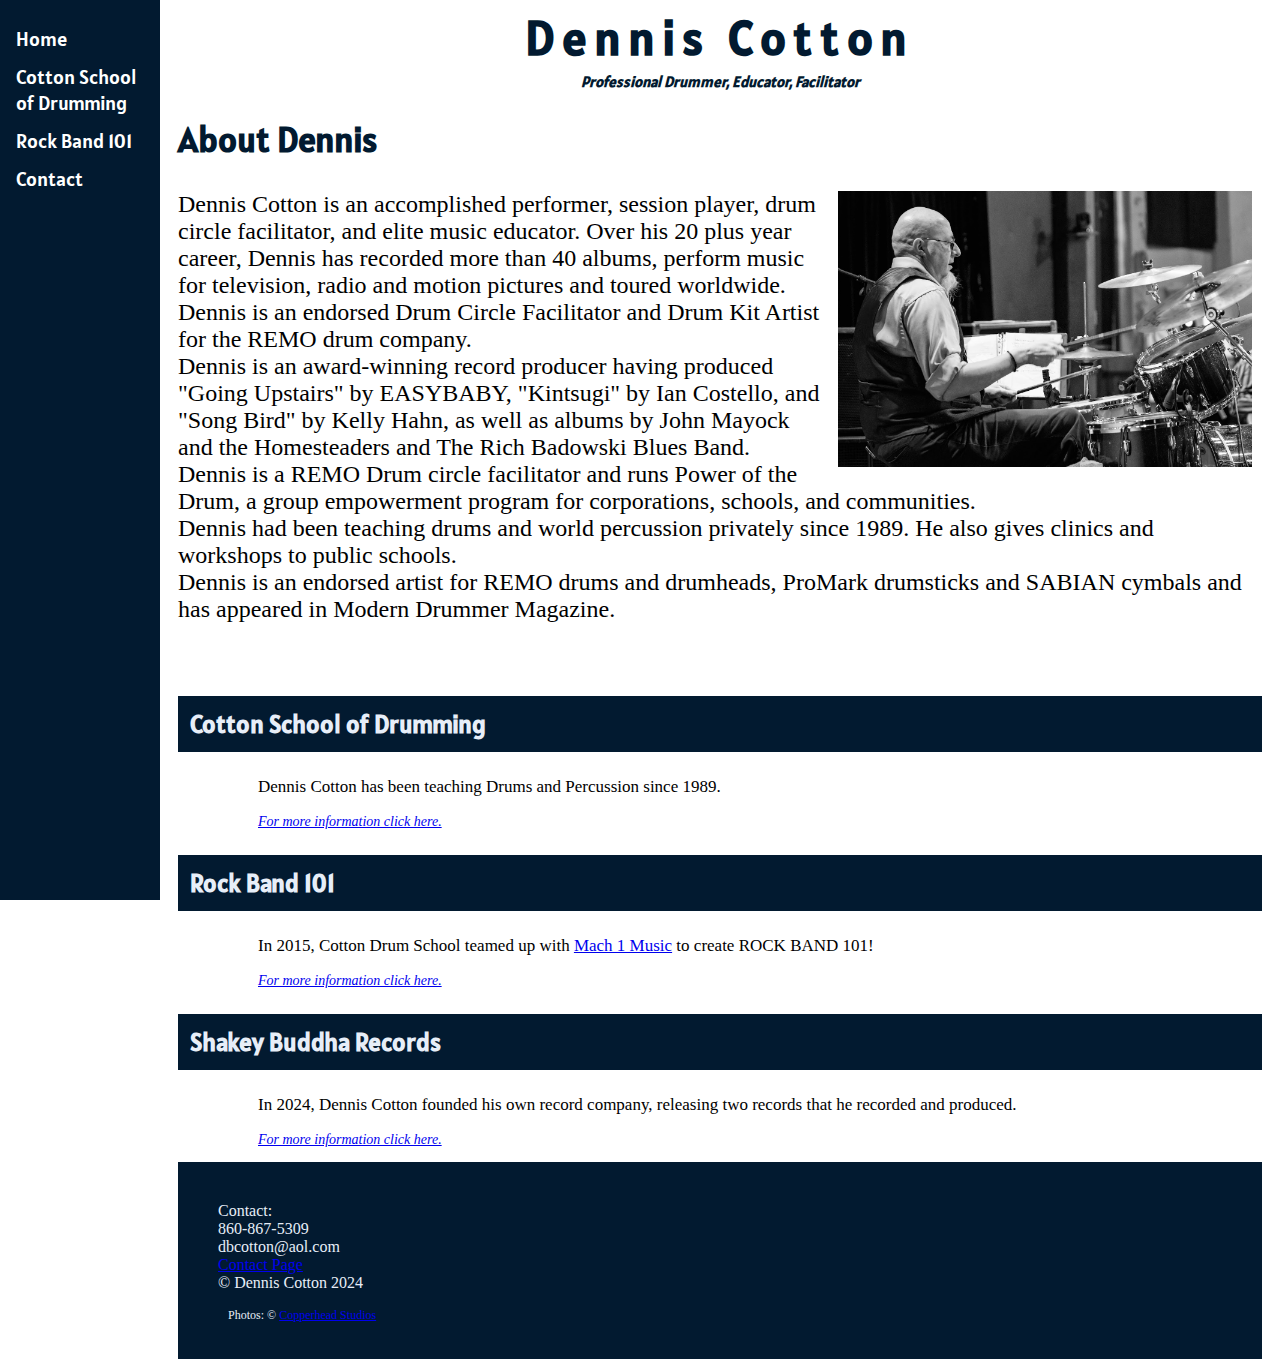
<file: index.html>
<!DOCTYPE html>
<html lang="en">
<head>
    <meta charset="UTF-8">
    <meta name="viewport" content="width=device-width, initial-scale=1.0">
    <title>Dennis Cotton</title>
    <link rel="stylesheet" href="/css/index-style.css">
    <link href='https://fonts.googleapis.com/css?family=Alatsi' rel='stylesheet'>
</head>
<body>

<!--navigation-->
<nav>
    <div class="sidenav">
        <a href="index.html">Home</a>
        <a href="cottondrumschool.html">Cotton School of Drumming</a>
        <a href="rockband101.html">Rock Band 101</a>
        <a href="contact.html">Contact</a>
      </div>
</nav>



<main>
    <header>
        <h1 class="transition">Dennis Cotton</h1>
        <h5><i>Professional Drummer, Educator, Facilitator</i></h5>
    </header>
    <section>
        <h2>About Dennis</h2>
        <p id="about"><img src="images/CTRB110924-028.jpg" style="width:40%" class="topimg" alt="Black and white picture of a bald man with a long goatee in a dress shirt and vest playing drums.">Dennis Cotton is an accomplished performer, session player, drum circle facilitator, 
            and elite music educator. Over his 20 plus year career, Dennis has recorded more than 40 albums, perform music for television, radio 
            and motion pictures and toured worldwide.   Dennis is an  endorsed Drum Circle Facilitator and Drum Kit Artist for the REMO drum company.
        <br>Dennis is an award-winning record producer having produced "Going Upstairs" by EASYBABY, "Kintsugi" by Ian Costello, and "Song Bird" by Kelly Hahn, 
        as well as albums by John Mayock and the Homesteaders and The Rich Badowski Blues Band.
        <br>Dennis is a REMO Drum circle facilitator and runs Power of the Drum, a group empowerment program for corporations, schools, and communities.
        <br>Dennis had been teaching drums and world percussion privately since 1989.
        He also gives clinics and workshops to public schools.
        <br>Dennis is an endorsed artist for REMO drums and drumheads, ProMark drumsticks and SABIAN cymbals and has appeared in Modern Drummer Magazine.
        
        </p>
    </section>
    <section class="nofloat">
        <h3>Cotton School of Drumming</h3>
        <section id="info">
            <p>Dennis Cotton has been teaching Drums and Percussion since 1989.</p>
            <p class="smalltext"><i><a href="cottondrumschool.html" target="_blank">For more information click here.</a></i></p>
        </section>
        <h3>Rock Band 101</h3>
        <section id="info">
            <p>In 2015, Cotton Drum School teamed up with <a href="http://www.mach1music.com/index.htm" target="_blank">Mach 1 Music</a> to create 
                ROCK BAND 101!</p>
                <p class="smalltext"><i><a href="rockband101.html" target="_blank">For more information click here.</a></i></p>
        </section>
        <h3>Shakey Buddha Records</h3>
        <section id="info">
            <p>In 2024, Dennis Cotton founded his own record company, releasing two 
                records that he recorded and produced.</p>
                <p class="smalltext"><i><a href="#shakeybuddha.html" target="_blank">For more information click here.</a></i></p>
        </section>
    </section>

    <!--footer-->
    <footer>
        <ul>
            <li>Contact:</li>
            <li>860-867-5309</li>
            <li>dbcotton@aol.com</li>
            <li><a href="contact.html" target="_blank">Contact Page</a></li>
            <li>&#169; Dennis Cotton 2024</li>
        </ul>
        <p>Photos: &#169; <a href="https://www.namdac-art03.com" target="_blank">Copperhead Studios</a> </p>

    </footer>

</main>

</body>
</html>
</file>
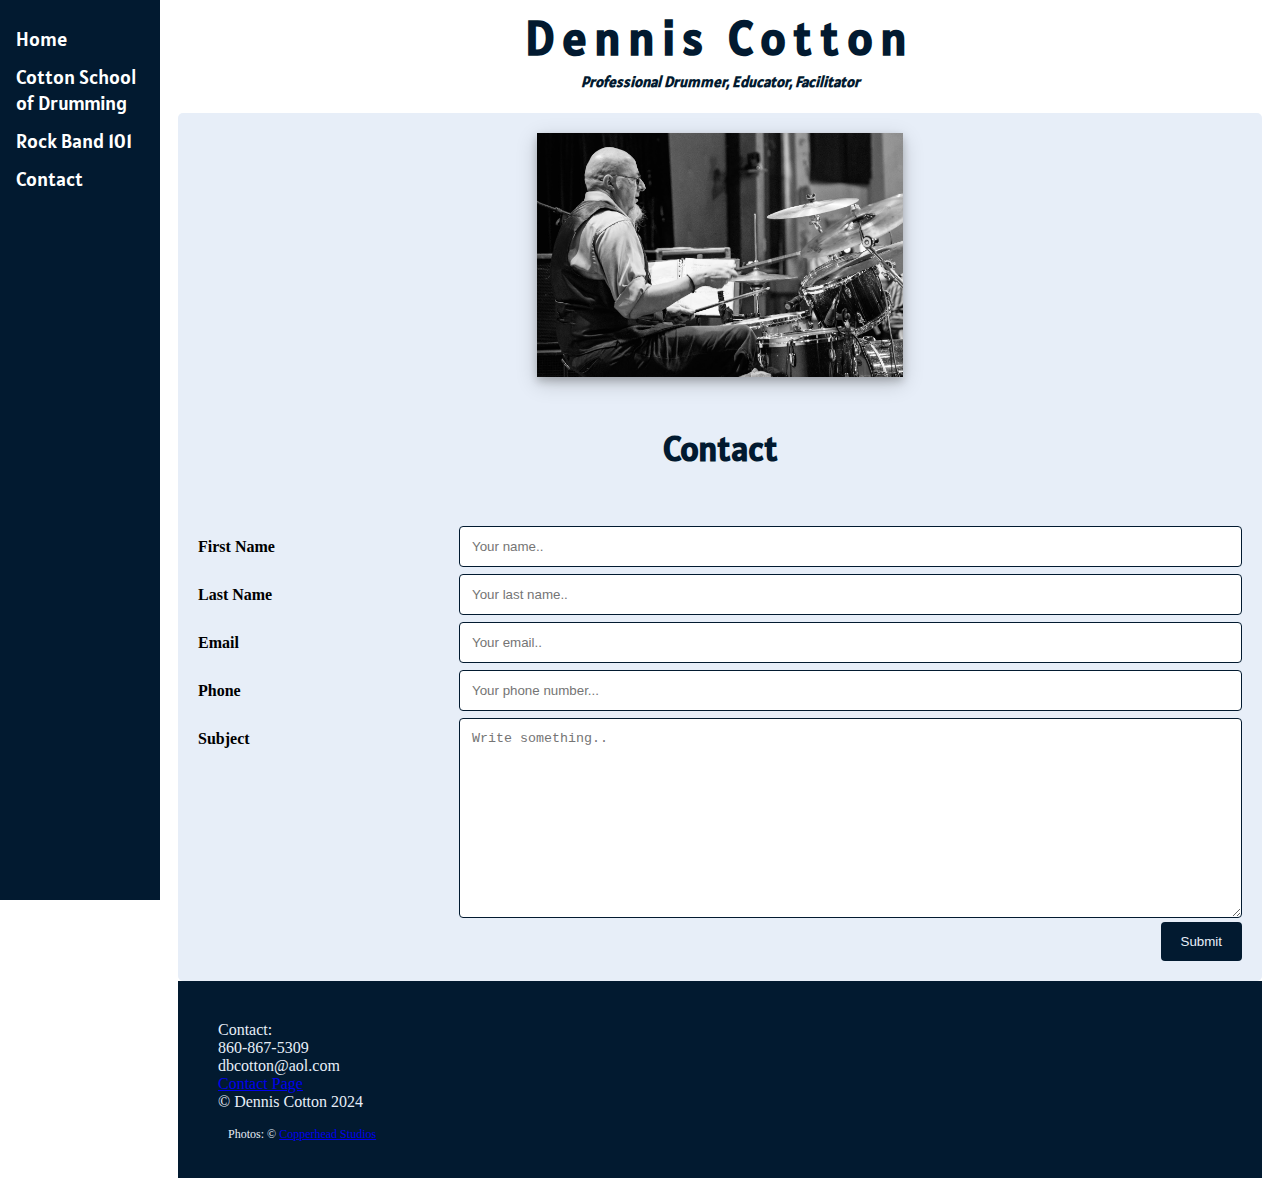
<file: contact.html>
<!DOCTYPE html>
<html lang="en">
<head>
    <meta charset="UTF-8">
    <meta name="viewport" content="width=device-width, initial-scale=1.0">
    <title>Contact</title>
    <link rel="stylesheet" href="/css/contact-style.css">
    <link href='https://fonts.googleapis.com/css?family=Alatsi' rel='stylesheet'>
</head>
<body>

<!--navigation-->
<nav>
    <div class="sidenav">
        <a href="index.html">Home</a>
        <a href="cottondrumschool.html">Cotton School of Drumming</a>
        <a href="rockband101.html">Rock Band 101</a>
        <a href="contact.html">Contact</a>
      </div>
</nav>



<main>
    <header>
        <h1 class="transition">Dennis Cotton</h1>
        <h5><i>Professional Drummer, Educator, Facilitator</i></h5>
    </header>
      
    
   
        <section class="container">
            <img src="images/CTRB110924-028.jpg" style="width: 35%;" alt="Black and white picture of a bald man with a long goatee in a dress shirt and vest playing drums.">
            <h2>Contact</h2>
            <form action="/action_page.php">
              <div class="row">
                <div class="col-25">
                  <label for="fname"><b>First Name</b></label>
                </div>
                <div class="col-75">
                  <input type="text" id="fname" name="firstname" placeholder="Your name..">
                </div>
              </div>
              <div class="row">
                <div class="col-25">
                  <label for="lname"><b>Last Name</b></label>
                </div>
                <div class="col-75">
                  <input type="text" id="lname" name="lastname" placeholder="Your last name..">
                </div>
              </div>
              <div class="row">
                <div class="col-25">
                  <label for="Email"><b>Email</b></label>
                </div>
                <div class="col-75">
                    <input type="text" id="email" name="email" placeholder="Your email..">
                  </select>
                </div>
              </div>
              <div class="row">
                <div class="col-25">
                  <label for="Email"><b>Phone</b></label>
                </div>
                <div class="col-75">
                    <input type="text" id="phone" name="phone" placeholder="Your phone number...">
                  </select>
                </div>
              </div>
              <div class="row">
                <div class="col-25">
                  <label for="subject"><b>Subject</b></label>
                </div>
                <div class="col-75">
                  <textarea id="subject" name="subject" placeholder="Write something.." style="height:200px"></textarea>
                </div>
              </div>
              <div class="row">
                <input type="submit" value="Submit">
              </div>
            </form>
        </section>

        <!--footer-->
        <footer>
          <ul>
              <li>Contact:</li>
              <li>860-867-5309</li>
              <li>dbcotton@aol.com</li>
              <li><a href="contact.html" target="_blank">Contact Page</a></li>
              <li>&#169; Dennis Cotton 2024</li>
          </ul>
          <p>Photos: &#169; <a href="https://www.namdac-art03.com" target="_blank">Copperhead Studios</a> </p>
  
      </footer>

</main>

</body>
</html>
</file>
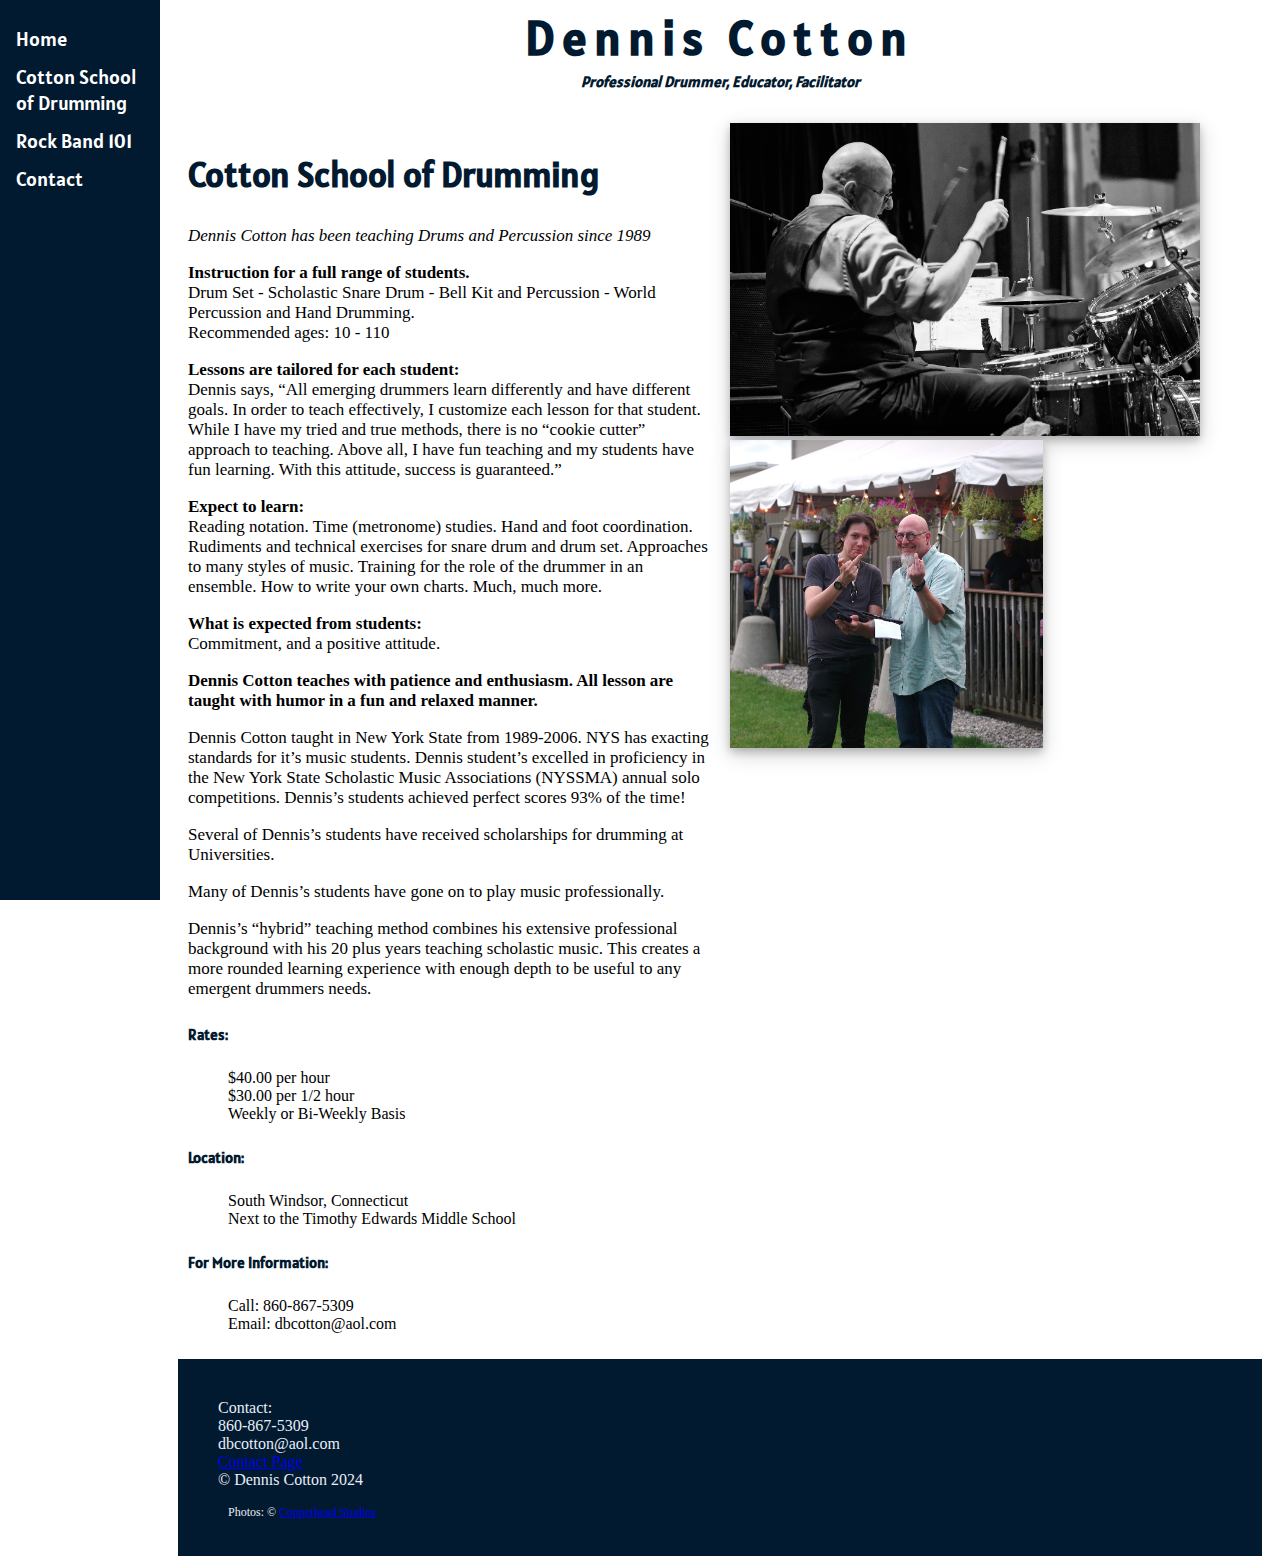
<file: cottondrumschool.html>
<!DOCTYPE html>
<html lang="en">
<head>
    <meta charset="UTF-8">
    <meta name="viewport" content="width=device-width, initial-scale=1.0">
    <title>Cotton School of Drumming</title>
    <link rel="stylesheet" href="/css/drumschool-style.css">
    <link href='https://fonts.googleapis.com/css?family=Alatsi' rel='stylesheet'>
</head>
<body>

<!--navigation-->
<nav>
    <div class="sidenav">
        <a href="index.html">Home</a>
        <a href="cottondrumschool.html">Cotton School of Drumming</a>
        <a href="rockband101.html">Rock Band 101</a>
        <a href="contact.html">Contact</a>
      </div>
</nav>



<main>
    <header>
        <h1 class="transition">Dennis Cotton</h1>
        <h5><i>Professional Drummer, Educator, Facilitator</i></h5>
    </header>
       <div class="row2">
            <div class="column2">
                <h2>Cotton School of Drumming</h2>
                <p><i>Dennis Cotton has been teaching Drums and Percussion since 1989</i></p>
                <p><b>Instruction for a full range of students.</b>
                    <br>Drum Set - Scholastic Snare Drum - Bell Kit and Percussion - World Percussion and Hand Drumming.
                    <br>Recommended ages: 10 - 110
                </p>
                <p><b>Lessons are tailored for each student:</b> <br>Dennis says, “All emerging drummers learn differently and have different goals.
                    In order to teach effectively, I customize each lesson for that student. While I have my tried and true methods, there is no
                    “cookie cutter” approach to teaching. Above all, I have fun teaching and my students have fun learning. With this attitude, success is guaranteed.”</p>
                <p>
                    <b>Expect to learn:</b> <br>Reading notation. Time (metronome) studies. Hand and foot coordination. Rudiments and technical exercises for snare drum and drum set.
                    Approaches to many styles of music. Training for the role of the drummer in an ensemble. How to write your own charts. Much, much more.
                </p>
                <p>
                    <b>What is expected from students:</b> <br>Commitment, and a positive attitude.
                </p>
                <p><b>Dennis Cotton teaches with patience and enthusiasm. All lesson are taught with humor in a fun and relaxed manner.</b></p>
                <p>Dennis Cotton taught in New York State from 1989-2006. NYS has exacting standards for it’s music students. Dennis student’s excelled in
                    proficiency in the New York State Scholastic Music Associations (NYSSMA) annual solo competitions. Dennis’s students achieved perfect scores 93% of the time!</p>
                <p>
                    Several of Dennis’s students have received scholarships for drumming at Universities.
                </p>
                <p>
                    Many of Dennis’s students have gone on to play music professionally.
                </p>
                <p>
                    Dennis’s “hybrid” teaching method combines his extensive professional background with his 20 plus years teaching scholastic music. This creates a more
                    rounded learning experience with enough depth to be useful to any emergent drummers needs.
                </p>

                <section class="ratesnstuff">
                    <h5>Rates:</h5>
                    <ul>
                        <li>$40.00 per hour</li>
                        <li>$30.00 per 1/2 hour</li>
                        <li>Weekly or Bi-Weekly Basis</li>
                    </ul>
                    <h5>Location:</h5>
                    <ul>
                        <li>South Windsor, Connecticut</li>
                        <li>Next to the Timothy Edwards Middle School</li>
                    </ul>
                    <h5>For More Information:</h5>
                    <ul>
                        <li>Call: 860-867-5309</li>
                        <li>Email: dbcotton@aol.com</li>
                    </ul>
                </section>
            </div>
            <div class="column2">
                <img src="images/CTRB110924-029.jpg" alt="Black and white picture of a bald man in a dress shirt and vest aggressively playing the drums." style="width: 90%;">
                <img src="images/IMGP6182.JPG" alt="Outside, a young man in dark clothes and a middle aged bald man with a long braided goatee and light button down shirt, each holding an electronic device with one had and flipping off the camera with the other." style="width: 60%;">
            </div>
        </div>

        <!--footer-->
        <footer>
            <ul>
                <li>Contact:</li>
                <li>860-867-5309</li>
                <li>dbcotton@aol.com</li>
                <li><a href="contact.html" target="_blank">Contact Page</a></li>
                <li>&#169; Dennis Cotton 2024</li>
            </ul>
            <p>Photos: &#169; <a href="https://www.namdac-art03.com" target="_blank">Copperhead Studios</a> </p>
    
        </footer>

</main>

</body>
</html>
</file>
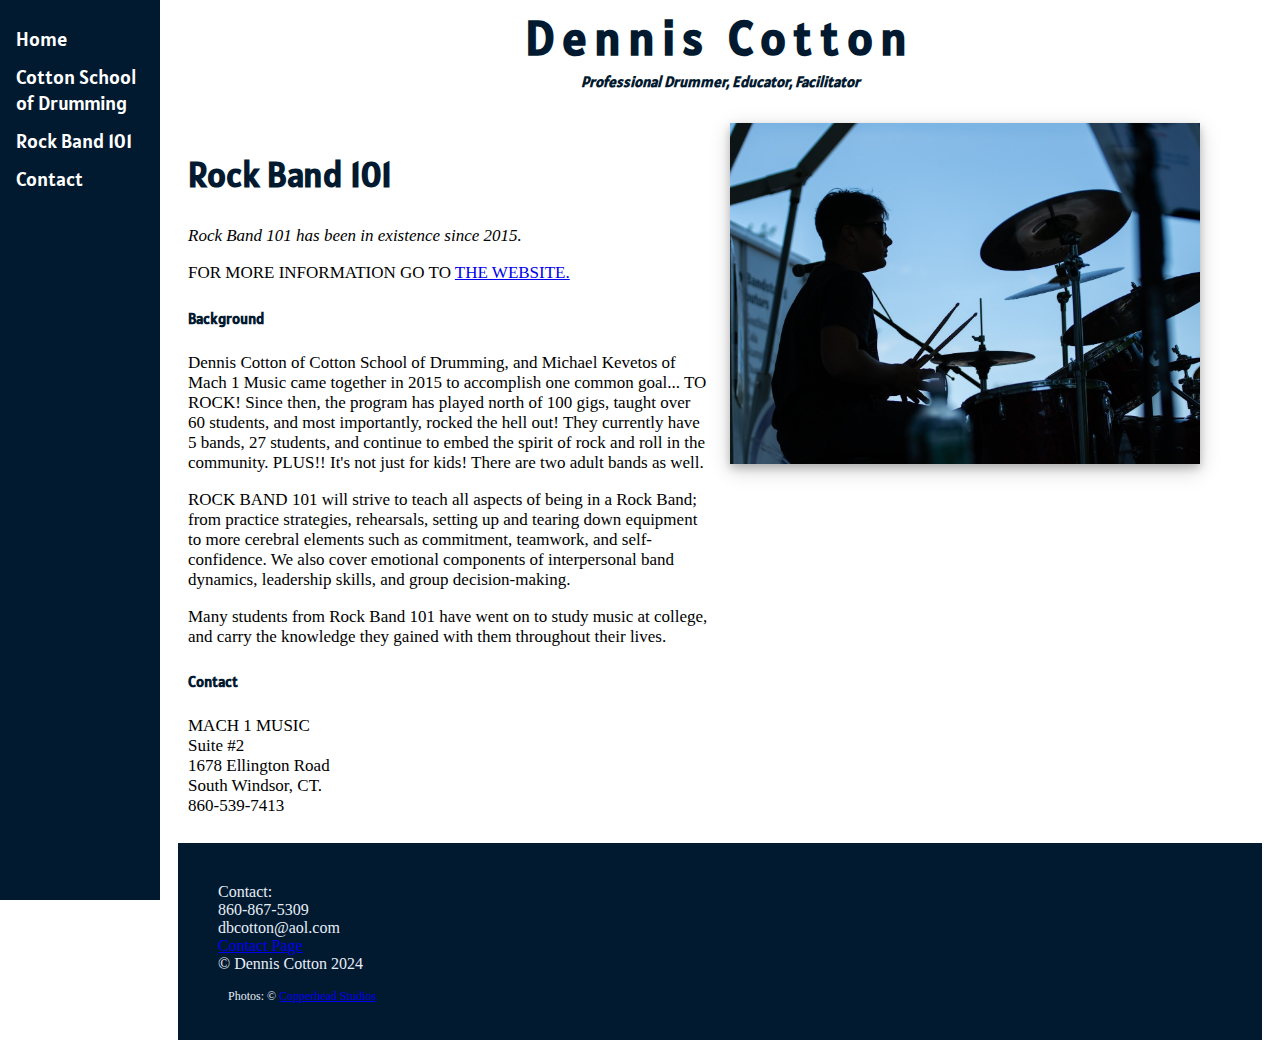
<file: rockband101.html>
<!DOCTYPE html>
<html lang="en">
<head>
    <meta charset="UTF-8">
    <meta name="viewport" content="width=device-width, initial-scale=1.0">
    <title>Rock Band 101</title>
    <link rel="stylesheet" href="/css/rockband101-style.css">
    <link href='https://fonts.googleapis.com/css?family=Alatsi' rel='stylesheet'>
</head>
<body>

<!--navigation-->
<nav>
    <div class="sidenav">
        <a href="index.html">Home</a>
        <a href="cottondrumschool.html">Cotton School of Drumming</a>
        <a href="rockband101.html">Rock Band 101</a>
        <a href="contact.html">Contact</a>
      </div>
</nav>



<main>
    <header>
        <h1 class="transition">Dennis Cotton</h1>
        <h5><i>Professional Drummer, Educator, Facilitator</i></h5>
    </header>
       <div class="row2">
            <div class="column2">
                <h2>Rock Band 101</h2>
                <p><i>Rock Band 101 has been in existence since 2015.</i></p>
                <p>FOR MORE INFORMATION GO TO <a href="https://www.rockbandct.com" target="_blank">THE WEBSITE.</a></p>
                
                
                <h5>Background</h5><p>
                   Dennis Cotton of Cotton School of Drumming, and Michael Kevetos of Mach 1 Music came together in 2015 to accomplish one common goal... TO ROCK!
                   Since then, the program has played north of 100 gigs, taught over 60 students, and most importantly, rocked the hell out! They currently have 5 bands, 27 students, 
                   and continue to embed the spirit of rock and roll in the community. PLUS!! It's not just for kids! There are two adult bands as well. 
                </p>
                <p>ROCK BAND 101 will strive to teach all aspects of being in a Rock Band;  from practice strategies, rehearsals, setting up and tearing down equipment to more cerebral 
                    elements such as commitment, teamwork, and self-confidence. We also cover emotional components of interpersonal band dynamics, leadership skills, and group decision-making.
                </p>
                <p>Many students from Rock Band 101 have went on to study music at college, and carry the knowledge they gained with them throughout their lives.</p>
               
                <section>
                    <h5>Contact</h5>
                    <p>MACH 1 MUSIC
                       <br>Suite #2 
                       <br>1678 Ellington Road  
                       <br>South Windsor, CT.
                       <br>860-539-7413</p>
                </section>
            </div>
            <div class="column2">
                <img src="images/relay4life0601-26.jpg" alt="Silhouette of a young man with sunglasses sitting at the drums against the sky." style="width: 90%;">
            </div>
        </div>

        <!--footer-->
    <footer>
        <ul>
            <li>Contact:</li>
            <li>860-867-5309</li>
            <li>dbcotton@aol.com</li>
            <li><a href="contact.html" target="_blank">Contact Page</a></li>
            <li>&#169; Dennis Cotton 2024</li>
        </ul>
        <p>Photos: &#169; <a href="https://www.namdac-art03.com" target="_blank">Copperhead Studios</a> </p>

    </footer>

</main>

</body>
</html>
</file>
<file: css/index-style.css>
html {
    box-sizing : border-box ;
    font-family:Cambria, Cochin, Georgia, Times, 'Times New Roman', serif
  }

* ,
* ::before ,
* ::after {
    box-sizing : inherit ;
    
}

/*headers and fonts*/
h1, h2, h3, h4, h5 {
    font-family: 'Alatsi';
    color: #021a30;
}

h1 {
    font-size: 55px;
}

h2 {
    font-size: 35px;
}

h3 {
    font-size: 25px;
    color: #e7eef8;
    background-color: #021a30;
    padding: 12px;
}

h5 {
    font-size: 15px;
}

p {
    font-size: 17px;
}

.smalltext {
    font-size: 14px;
}

#about {
    font-size: 24px;
}

#info  {
    margin-left: 80px;
}



/*navbar*/
.sidenav {
    height: 100%;
    width: 160px;
    position: fixed;
    z-index: 1;
    top: 0;
    left: 0;
    background-color: #021a30;
    overflow-x: hidden;
    padding-top: 20px;
  }
  
  .sidenav a {
    font-family: 'Alatsi';
    padding: 6px 8px 6px 16px;
    text-decoration: none;
    font-size: 20px;
    color: #ffffff;
    display: block;
  }
  
  .sidenav a:hover {
    color: #021a30;
    background-color: #e7eef8;
  }
  
  main {
    margin-left: 160px;
    padding: 0px 10px;
  }
  

  /*header*/
  header {
    text-align: center;
    line-height: 12px;
  }

  /*transition*/
.transition{
    font-size: 3rem;
    text-align: center ;
    letter-spacing: 8px;
}

.transition:hover {
    letter-spacing: 12px;
	transition: all 1s ease;
}

/*first paragraph float*/
.topimg {
    float: right;
    padding-left: 10px;
    padding-right: 10px;
    padding-bottom: 5px;
}

.nofloat {
    clear: both;
    padding-top: 24px;
}

/*selection*/
::-moz-selection { /* Code for Firefox */
    color: #e7eef8;
    background: #3b6185;
  }
  
  ::selection {
    color: #e7eef8;
    background: #3b6185;
  }

/*footer*/
footer {
    background-color: #021a30;
    color: #e7eef8;
    padding-top: 24px;
    padding-bottom: 24px;
}

footer li {
    text-decoration: none;
    display: block;
    list-style-type: none;
}

footer p {
    padding-left: 50px;
    font-size: 12px;
}
</file>
<file: css/contact-style.css>
html {
    box-sizing : border-box ;
    font-family:Cambria, Cochin, Georgia, Times, 'Times New Roman', serif
  }

* ,
* ::before ,
* ::after {
    box-sizing : inherit ;
    
}

/*headers and fonts*/
h1, h2, h3, h4, h5 {
    font-family: 'Alatsi';
    color: #021a30;
}

h1 {
    font-size: 55px;
}

h2 {
    font-size: 35px;
    padding: 20px;
    text-align: center;
}

h3 {
    font-size: 25px;
    color: #e7eef8;
    background-color: #021a30;
    padding: 12px;
}

h5 {
    font-size: 15px;
}

p {
    font-size: 17px;
    color: #021a30;
}

.smalltext {
    font-size: 14px;
}

#about {
    font-size: 24px;
}

#info  {
    margin-left: 80px;
}

/*images*/
img {
    box-shadow: 0 4px 8px 0 rgba(0, 0, 0, 0.2), 0 6px 20px 0 rgba(0, 0, 0, 0.19);
    display: block;
    margin-left: auto;
    margin-right: auto;
}

/*navbar*/
.sidenav {
    height: 100%;
    width: 160px;
    position: fixed;
    z-index: 1;
    top: 0;
    left: 0;
    background-color: #021a30;
    overflow-x: hidden;
    padding-top: 20px;
  }
  
  .sidenav a {
    font-family: 'Alatsi';
    padding: 6px 8px 6px 16px;
    text-decoration: none;
    font-size: 20px;
    color: #ffffff;
    display: block;
  }
  
  .sidenav a:hover {
    color: #021a30;
    background-color: #e7eef8;
  }
  
  main {
    margin-left: 160px;
    padding: 0px 10px;
  }
  

  /*header*/
  header {
    text-align: center;
    line-height: 12px;
  }

  /*transition*/
.transition{
    font-size: 3rem;
    text-align: center ;
    letter-spacing: 8px;
}

.transition:hover {
    letter-spacing: 12px;
	transition: all 1s ease;
}



/*selection*/
::-moz-selection { /* Code for Firefox */
    color: #e7eef8;
    background: #3b6185;
  }
  
  ::selection {
    color: #e7eef8;
    background: #3b6185;
  }

/*footer*/
footer {
    background-color: #021a30;
    color: #e7eef8;
    padding-top: 24px;
    padding-bottom: 24px;
}

footer li {
    text-decoration: none;
    display: block;
    list-style-type: none;
}

footer p {
  padding-left: 50px;
  font-size: 12px;
  color: #e7eef8;
}


/*form*/

* {
    box-sizing: border-box;
  }
  
  input[type=text], select, textarea {
    width: 100%;
    padding: 12px;
    border: 1px solid #021a30;
    border-radius: 4px;
    resize: vertical;
  }
  
  label {
    padding: 12px 12px 12px 0;
    display: inline-block;
  }
  
  input[type=submit] {
    background-color: #021a30;
    color: #e7eef8;
    padding: 12px 20px;
    border: none;
    border-radius: 4px;
    cursor: pointer;
    float: right;
  }
  
  input[type=submit]:hover {
    background-color: #3b6185;
    color: #142505;
  }
  
  .container {
    border-radius: 5px;
    background-color: #e7eef8;
    padding: 20px;
  }
  
  .col-25 {
    float: left;
    width: 25%;
    margin-top: 6px;
  }
  
  .col-75 {
    float: left;
    width: 75%;
    margin-top: 6px;
  }
  
  /* Clear floats after the columns */
  .row:after {
    content: "";
    display: table;
    clear: both;
  }
</file>
<file: css/drumschool-style.css>
html {
    box-sizing : border-box ;
    font-family:Cambria, Cochin, Georgia, Times, 'Times New Roman', serif
  }

* ,
* ::before ,
* ::after {
    box-sizing : inherit ;
    
}

/*headers and fonts*/
h1, h2, h3, h4, h5 {
    font-family: 'Alatsi';
    color: #021a30;
}

h1 {
    font-size: 55px;
}

h2 {
    font-size: 35px;
}

h3 {
    font-size: 25px;
    color: #e7eef8;
    background-color: #021a30;
    padding: 12px;
}

h5 {
    font-size: 15px;
}

p {
    font-size: 17px;
}

.smalltext {
    font-size: 14px;
}

#about {
    font-size: 24px;
}

#info  {
    margin-left: 80px;
}

/*images*/
img {
    box-shadow: 0 4px 8px 0 rgba(0, 0, 0, 0.2), 0 6px 20px 0 rgba(0, 0, 0, 0.19);
}

/*navbar*/
.sidenav {
    height: 100%;
    width: 160px;
    position: fixed;
    z-index: 1;
    top: 0;
    left: 0;
    background-color: #021a30;
    overflow-x: hidden;
    padding-top: 20px;
  }
  
  .sidenav a {
    font-family: 'Alatsi';
    padding: 6px 8px 6px 16px;
    text-decoration: none;
    font-size: 20px;
    color: #ffffff;
    display: block;
  }
  
  .sidenav a:hover {
    color: #021a30;
    background-color: #e7eef8;
  }
  
  main {
    margin-left: 160px;
    padding: 0px 10px;
  }
  

  /*header*/
  header {
    text-align: center;
    line-height: 12px;
  }

  /*transition*/
.transition{
    font-size: 3rem;
    text-align: center ;
    letter-spacing: 8px;
}

.transition:hover {
    letter-spacing: 12px;
	transition: all 1s ease;
}

/*rateslist*/

.ratesnstuff li {
    text-decoration: none;
    display: block;
    list-style-type: none;
}

/*selection*/
::-moz-selection { /* Code for Firefox */
    color: #e7eef8;
    background: #3b6185;
  }
  
  ::selection {
    color: #e7eef8;
    background: #3b6185;
  }

/*footer*/
footer {
    background-color: #021a30;
    color: #e7eef8;
    padding-top: 24px;
    padding-bottom: 24px;
}

footer li {
    text-decoration: none;
    display: block;
    list-style-type: none;
}

footer p {
    padding-left: 50px;
    font-size: 12px;
}

/*column*/

.column2 {
    float: left;
    width: 50%;
    padding: 10px;
    }
    
    .row2:after {
    content: "";
    display: table;
    clear: both;
    }
</file>
<file: css/rockband101-style.css>
html {
    box-sizing : border-box ;
    font-family:Cambria, Cochin, Georgia, Times, 'Times New Roman', serif
  }

* ,
* ::before ,
* ::after {
    box-sizing : inherit ;
    
}

/*headers and fonts*/
h1, h2, h3, h4, h5 {
    font-family: 'Alatsi';
    color: #021a30;
}

h1 {
    font-size: 55px;
}

h2 {
    font-size: 35px;
}

h3 {
    font-size: 25px;
    color: #e7eef8;
    background-color: #021a30;
    padding: 12px;
}

h5 {
    font-size: 15px;
}

p {
    font-size: 17px;
}

.smalltext {
    font-size: 14px;
}

#about {
    font-size: 24px;
}

#info  {
    margin-left: 80px;
}

/*images*/
img {
    box-shadow: 0 4px 8px 0 rgba(0, 0, 0, 0.2), 0 6px 20px 0 rgba(0, 0, 0, 0.19);
}

/*navbar*/
.sidenav {
    height: 100%;
    width: 160px;
    position: fixed;
    z-index: 1;
    top: 0;
    left: 0;
    background-color: #021a30;
    overflow-x: hidden;
    padding-top: 20px;
  }
  
  .sidenav a {
    font-family: 'Alatsi';
    padding: 6px 8px 6px 16px;
    text-decoration: none;
    font-size: 20px;
    color: #ffffff;
    display: block;
  }
  
  .sidenav a:hover {
    color: #021a30;
    background-color: #e7eef8;
  }
  
  main {
    margin-left: 160px;
    padding: 0px 10px;
  }
  

  /*header*/
  header {
    text-align: center;
    line-height: 12px;
  }

  /*transition*/
.transition{
    font-size: 3rem;
    text-align: center ;
    letter-spacing: 8px;
}

.transition:hover {
    letter-spacing: 12px;
	transition: all 1s ease;
}


/*selection*/
::-moz-selection { /* Code for Firefox */
    color: #e7eef8;
    background: #3b6185;
  }
  
  ::selection {
    color: #e7eef8;
    background: #3b6185;
  }

/*footer*/
footer {
    background-color: #021a30;
    color: #e7eef8;
    padding-top: 24px;
    padding-bottom: 24px;
}

footer li {
    text-decoration: none;
    display: block;
    list-style-type: none;
}

footer p {
    padding-left: 50px;
    font-size: 12px;
}

/*column*/

.column2 {
    float: left;
    width: 50%;
    padding: 10px;
    }
    
    .row2:after {
    content: "";
    display: table;
    clear: both;
    }
</file>
